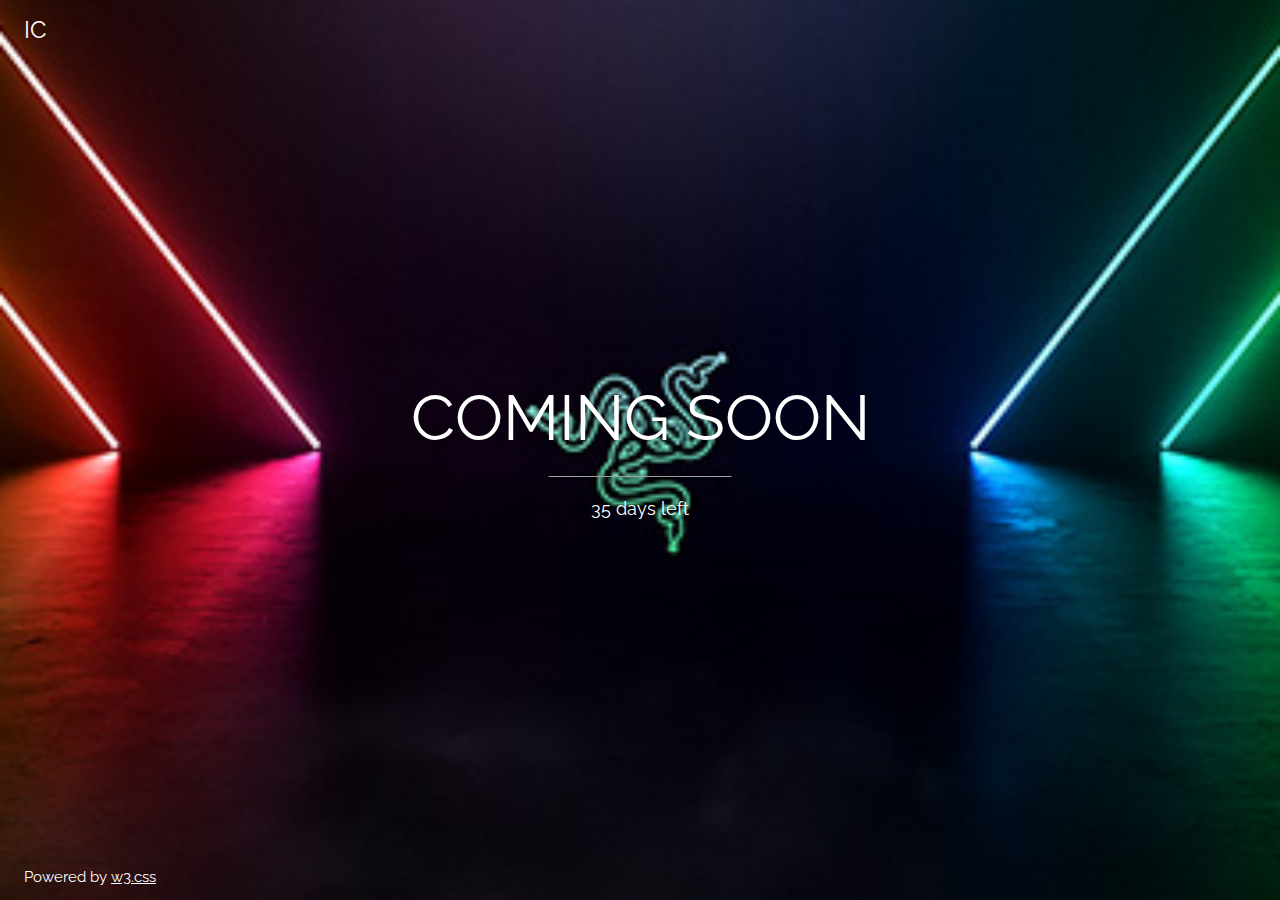
<file: pruebaccs.html>
<html>
<head>
<title>Tu vieja en</title>
<meta charset="UTF-8">
<meta name="viewport" content="width=device-width, initial-scale=1">
<meta name="google-signin-client_id" content="596824153789-ebml61v8j0sghcarlsk56gc2esbl1s63.apps.googleusercontent.com">
<link rel="stylesheet" href="https://www.w3schools.com/w3css/4/w3.css">
<link rel="stylesheet" href="https://fonts.googleapis.com/css?family=Raleway">
<style>
body,h1 {font-family: "Raleway", sans-serif}
body, html {height: 100%}
.bgimg {
  background-image: url('img/img1.jpg');
  min-height: 100%;
  background-position: center;
  background-size: cover;
}
</style>
</head>
<body>

<div class="bgimg w3-display-container w3-animate-opacity w3-text-white">
  <div class="w3-display-topleft w3-padding-large w3-xlarge">
   IC
  </div>
  
  <div class="w3-display-middle">
    <div class="g-signin2" data-onsuccess="onSignIn" style="margin:auto"></div>
    <h1 class="w3-jumbo w3-animate-top">COMING SOON</h1>
    
    <hr class="w3-border-grey" style="margin:auto;width:40%">
    <p class="w3-large w3-center">35 days left</p>
  </div>
  <div class="w3-display-bottomleft w3-padding-large">
    Powered by <a href="https://www.w3schools.com/w3css/default.asp" target="_blank">w3.css</a>
  </div>
</div>
<script src="https://apis.google.com/js/platform.js" async defer></script>
<script>
    function onSignIn(googleUser) {
      // Useful data for your client-side scripts:
      var profile = googleUser.getBasicProfile();
      console.log("ID: " + profile.getId()); // Don't send this directly to your server!
      console.log('Full Name: ' + profile.getName());
      console.log('Given Name: ' + profile.getGivenName());
      console.log('Family Name: ' + profile.getFamilyName());
      console.log("Image URL: " + profile.getImageUrl());
      console.log("Email: " + profile.getEmail());

      // The ID token you need to pass to your backend:
      var id_token = googleUser.getAuthResponse().id_token;
      console.log("ID Token: " + id_token);
    }
  </script>
</body>
</html>
</file>
